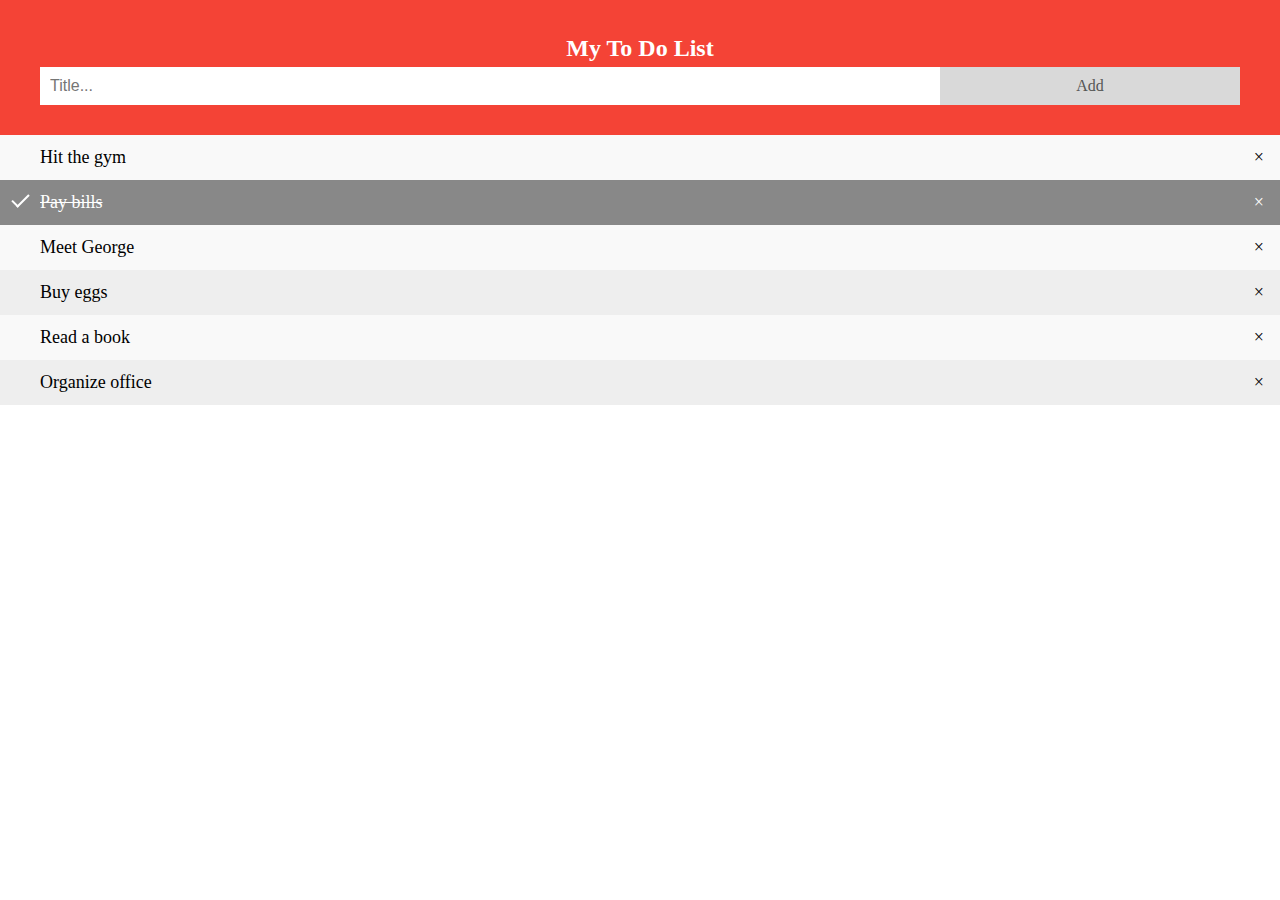
<file: index.html>
<!DOCTYPE html>
<html>
<head>
<meta name="viewport" content="width=device-width, initial-scale=1">
<style>
body {
  margin: 0;
  min-width: 250px;
}
* {
  box-sizing: border-box;
}
ul {
  margin: 0;
  padding: 0;
}
ul li {
  cursor: pointer;
  position: relative;
  padding: 12px 8px 12px 40px;
  list-style-type: none;
  background: #eee;
  font-size: 18px;
  transition: 0.2s;
  -webkit-user-select: none;
  -moz-user-select: none;
  -ms-user-select: none;
  user-select: none;
}
ul li:nth-child(odd) {
  background: #f9f9f9;
}
ul li:hover {
  background: #ddd;
}
ul li.checked {
  background: #888;
  color: #fff;
  text-decoration: line-through;
}
ul li.checked::before {
  content: '';
  position: absolute;
  border-color: #fff;
  border-style: solid;
  border-width: 0 2px 2px 0;
  top: 10px;
  left: 16px;
  transform: rotate(45deg);
  height: 15px;
  width: 7px;
}
.close {
  position: absolute;
  right: 0;
  top: 0;
  padding: 12px 16px 12px 16px;
}

.close:hover {
  background-color: #f44336;
  color: white;
}
.header {
  background-color: #f44336;
  padding: 30px 40px;
  color: white;
  text-align: center;
}
.header:after {
  content: "";
  display: table;
  clear: both;
}
input {
  margin: 0;
  border: none;
  border-radius: 0;
  width: 75%;
  padding: 10px;
  float: left;
  font-size: 16px;
}
.addBtn {
  padding: 10px;
  width: 25%;
  background: #d9d9d9;
  color: #555;
  float: left;
  text-align: center;
  font-size: 16px;
  cursor: pointer;
  transition: 0.3s;
  border-radius: 0;
}

.addBtn:hover {
  background-color: #bbb;
}
</style>
</head>
<body>

<div id="myDIV" class="header">
  <h2 style="margin:5px">My To Do List</h2>
  <input type="text" id="myInput" placeholder="Title...">
  <span onclick="newElement()" class="addBtn">Add</span>
</div>

<ul id="myUL">
  <li>Hit the gym</li>
  <li class="checked">Pay bills</li>
  <li>Meet George</li>
  <li>Buy eggs</li>
  <li>Read a book</li>
  <li>Organize office</li>
</ul>

<script>
var myNodelist = document.getElementsByTagName("LI");
var i;
for (i = 0; i < myNodelist.length; i++) {
  var span = document.createElement("SPAN");
  var txt = document.createTextNode("\u00D7");
  span.className = "close";
  span.appendChild(txt);
  myNodelist[i].appendChild(span);
}
var close = document.getElementsByClassName("close");
var i;
for (i = 0; i < close.length; i++) {
  close[i].onclick = function() {
    var div = this.parentElement;
    div.style.display = "none";
  }
}
var list = document.querySelector('ul');
list.addEventListener('click', function(ev) {
  if (ev.target.tagName === 'LI') {
    ev.target.classList.toggle('checked');
  }
}, false);
function newElement() {
  var li = document.createElement("li");
  var inputValue = document.getElementById("myInput").value;
  var t = document.createTextNode(inputValue);
  li.appendChild(t);
  if (inputValue === '') {
    alert("You must write something!");
  } else {
    document.getElementById("myUL").appendChild(li);
  }
  document.getElementById("myInput").value = "";

  var span = document.createElement("SPAN");
  var txt = document.createTextNode("\u00D7");
  span.className = "close";
  span.appendChild(txt);
  li.appendChild(span);

  for (i = 0; i < close.length; i++) {
    close[i].onclick = function() {
      var div = this.parentElement;
      div.style.display = "none";
    }
  }
}
</script>

</body>
</html>
</file>
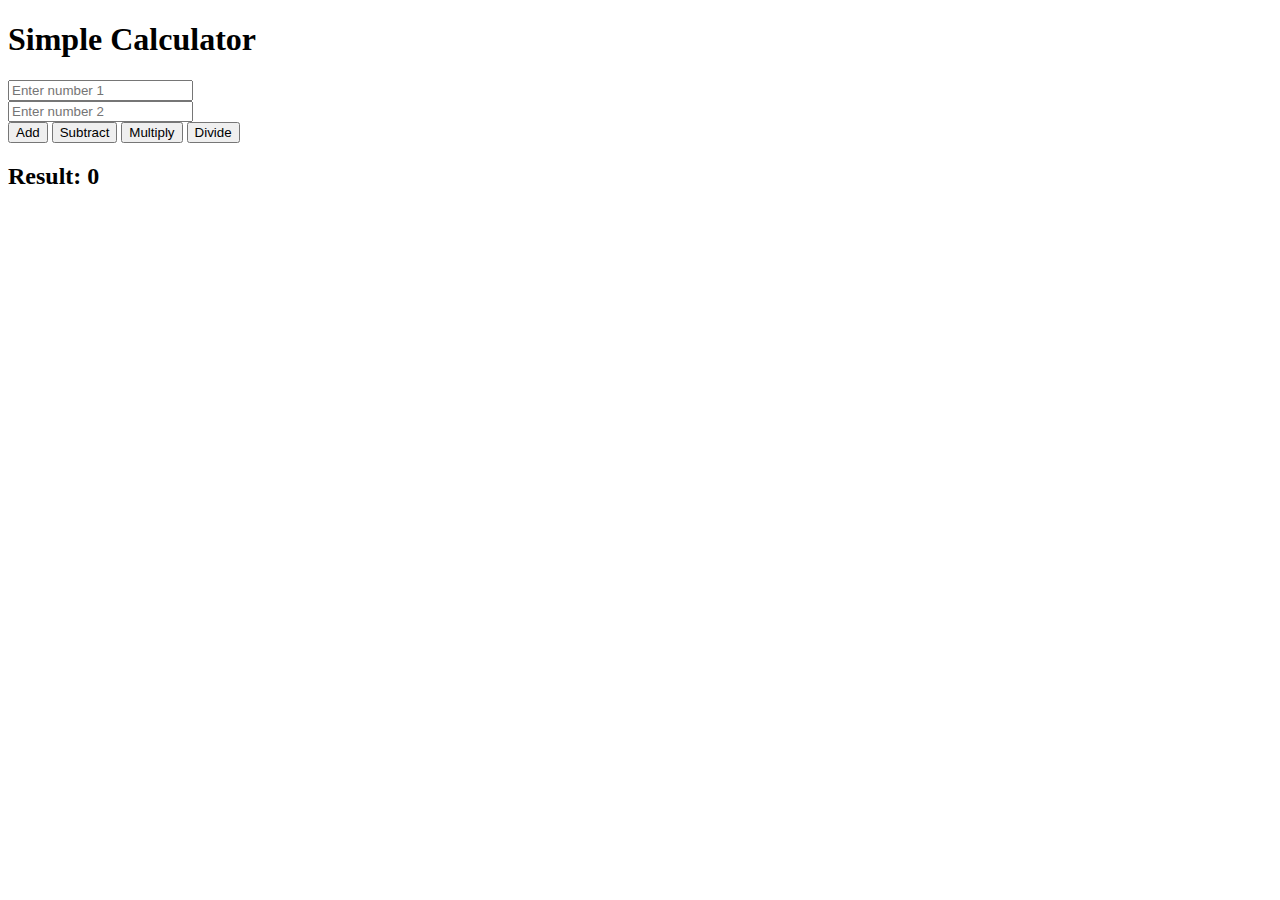
<file: vikesh1.html>
<!DOCTYPE html>
<html>
<head>
    <title>Simple Calculator</title>
</head>
<body >
    <h1>Simple Calculator</h1>
    <form class="container">
        <input type="text" id="num1" placeholder="Enter number 1">
        <br>
        <input type="text" id="num2" placeholder="Enter number 2">
        <br>
        <button type="button" onclick="add()">Add</button>
        <button type="button" onclick="subtract()">Subtract</button>
        <button type="button" onclick="multiply()">Multiply</button>
        <button type="button" onclick="divide()">Divide</button>
    </form>
    <h2>Result: <span id="result">0</span></h2>

    <script>
        function add() {
            var num1 = parseFloat(document.getElementById("num1").value);
            var num2 = parseFloat(document.getElementById("num2").value);
            var result = num1 + num2;
            document.getElementById("result").innerText = result;
        }

        function subtract() {
            var num1 = parseFloat(document.getElementById("num1").value);
            var num2 = parseFloat(document.getElementById("num2").value);
            var result = num1 - num2;
            document.getElementById("result").innerText = result;
        }

        function multiply() {
            var num1 = parseFloat(document.getElementById("num1").value);
            var num2 = parseFloat(document.getElementById("num2").value);
            var result = num1 * num2;
            document.getElementById("result").innerText = result;
        }

        function divide() {
            var num1 = parseFloat(document.getElementById("num1").value);
            var num2 = parseFloat(document.getElementById("num2").value);
            var result = num1 / num2;
            document.getElementById("result").innerText = result;
        }
    </script>
</body>
</html>
</file>
